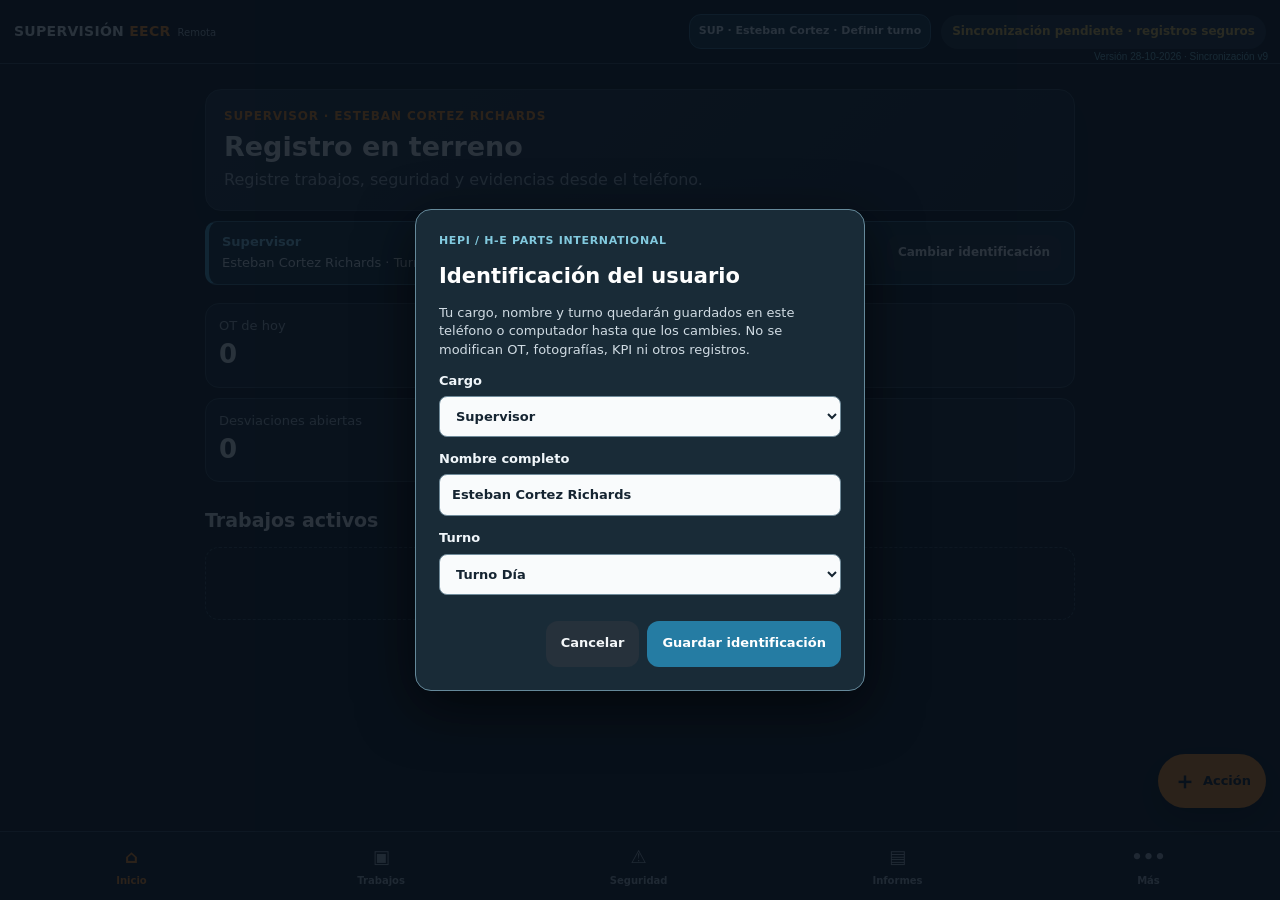
<file: mantpro/index.html>
<!doctype html>
<html lang="es">
<head>
  <meta charset="utf-8">
  <meta name="viewport" content="width=device-width,initial-scale=1,viewport-fit=cover">
  <meta name="theme-color" content="#12171c">
  <meta name="description" content="Sistema remoto para supervisión de mantención, seguridad, evidencias e informes técnicos.">
  <link rel="icon" href="../logo.svg" type="image/svg+xml">
  <link rel="apple-touch-icon" href="../assets/autoguard-menu-premium.png">
  <link rel="manifest" href="manifest.webmanifest?build=20261028-sync-fotografias-v9">
  <link rel="stylesheet" href="styles.css?build=20261028-sync-fotografias-v9">
  <link rel="stylesheet" href="manual-fields.css?build=20261028-sync-fotografias-v9">
  <link rel="stylesheet" href="photo-report-fix.css?build=20261028-sync-fotografias-v9">
  <link rel="stylesheet" href="photo-report-groups.css?build=20261028-sync-fotografias-v9">
  <link rel="stylesheet" href="mobile-photo-stages.css?build=20261028-sync-fotografias-v9">
  <link rel="stylesheet" href="photo-descriptions.css?build=20261028-sync-fotografias-v9">
  <link rel="stylesheet" href="danger-delete-records.css?build=20261028-sync-fotografias-v9">
  <link rel="stylesheet" href="ai-assistant.css?build=20261028-sync-fotografias-v9">
  <link rel="stylesheet" href="mobile-simple-ui.css?build=20261028-sync-fotografias-v9">
  <link rel="stylesheet" href="eecr-branding.css?build=20261028-sync-fotografias-v9">
  <link rel="stylesheet" href="eecr-hepi-profile.css?build=20261028-sync-fotografias-v9">
  <title>SISTEMA DE SUPERVISIÓN REMOTO EECR</title>
</head>
<body>
  <header class="topbar">
    <button id="back" class="icon-button" aria-label="Volver" hidden>‹</button>
    <div class="brand"><b>SUPERVISIÓN <i>EECR</i></b><small>Remota</small></div>
    <button id="state" class="sync-state" aria-label="Estado de sincronización">Preparando</button>
  <small id="eecr-build-label" style="position:absolute;top:51px;right:12px;font:10px Arial;color:#7cbdcd">Versión 28-10-2026 · Sincronización v9</small></header>
  <a class="install-guide-link" href="instalar.html" aria-label="Ver guía de instalación del Sistema de Supervisión Remoto EECR">Instalar en computador o teléfono</a>
  <main id="app" aria-live="polite"></main>
  <nav id="nav" class="bottom-nav" aria-label="Navegación principal">
    <button data-route="home"><b>⌂</b><span>Inicio</span></button>
    <button data-route="jobs"><b>▣</b><span>Trabajos</span></button>
    <button data-route="safety"><b>⚠</b><span>Seguridad</span></button>
    <button data-route="reports"><b>▤</b><span>Informes</span></button>
    <button data-route="more"><b>•••</b><span>Más</span></button>
  </nav>
  <input id="photo" type="file" accept="image/*" capture="environment" hidden>
  <input id="restore-file" type="file" accept="application/json,.json" hidden>
  <div id="toast" class="toast" role="status" hidden></div>
  <script>window.EECR_BUILD='20261028-sync-fotografias-v9';</script>
  <script src="pwa-update-controller.js?build=20261028-sync-fotografias-v9"></script>
  <script src="config.js?build=20261028-sync-fotografias-v9"></script>
  <script src="eecr-hepi-profile.js?build=20261028-sync-fotografias-v9"></script>
  <script src="auth.js?build=20261028-sync-fotografias-v9"></script>
  <script src="jspdf.umd.min.js?build=20261028-sync-fotografias-v9"></script>
  <script src="report-dom-guard.js?build=20261028-sync-fotografias-v9"></script>
  <script src="photo-report-groups.js?build=20261028-sync-fotografias-v9"></script>
  <script src="photo-report-stages.js?build=20261028-sync-fotografias-v9"></script>

  <script>window.EECR_DEVICE_SYNC_BOOTING=true;</script>
  <script src="app.js?build=20261028-sync-fotografias-v9"></script>
  <script src="eecr-device-sync.js?build=20261028-sync-fotografias-v9"></script>
  <script src="mantpro-auto-kpi.js?build=20261028-sync-fotografias-v9"></script>
  
  <script src="operational-cases-q1.js?build=20261028-sync-fotografias-v9"></script>
  <script src="q1-dashboard-status.js?build=20261028-sync-fotografias-v9"></script>
  <script src="eecr-informe-kpi-pc.js?build=20261028-sync-fotografias-v9"></script>
  <script src="eecr-kpi-live-bridge.js?build=20261028-sync-fotografias-v9"></script>
  <script src="mobile-photo-core.js?build=20261028-sync-fotografias-v9"></script>
  <script src="mobile-photo-descriptions.js?build=20261028-sync-fotografias-v9"></script>
  <script src="talk-photo-integration.js?build=20261028-sync-fotografias-v9"></script>
  <script src="danger-delete-records.js?build=20261028-sync-fotografias-v9"></script>
  <script src="ai-assistant.js?build=20261028-sync-fotografias-v9"></script>
  <script src="mobile-simple-ui.js?build=20261028-sync-fotografias-v9"></script>
  <script src="eecr-branding.js?build=20261028-sync-fotografias-v9"></script>
  <script src="no-demo-mode.js?build=20261028-sync-fotografias-v9"></script>
  <script src="walk-save-preview.js?build=20261028-sync-fotografias-v9"></script>
  <script src="walk-preview-android-fix.js?build=20261028-sync-fotografias-v9"></script>
</body>
</html>
</file>
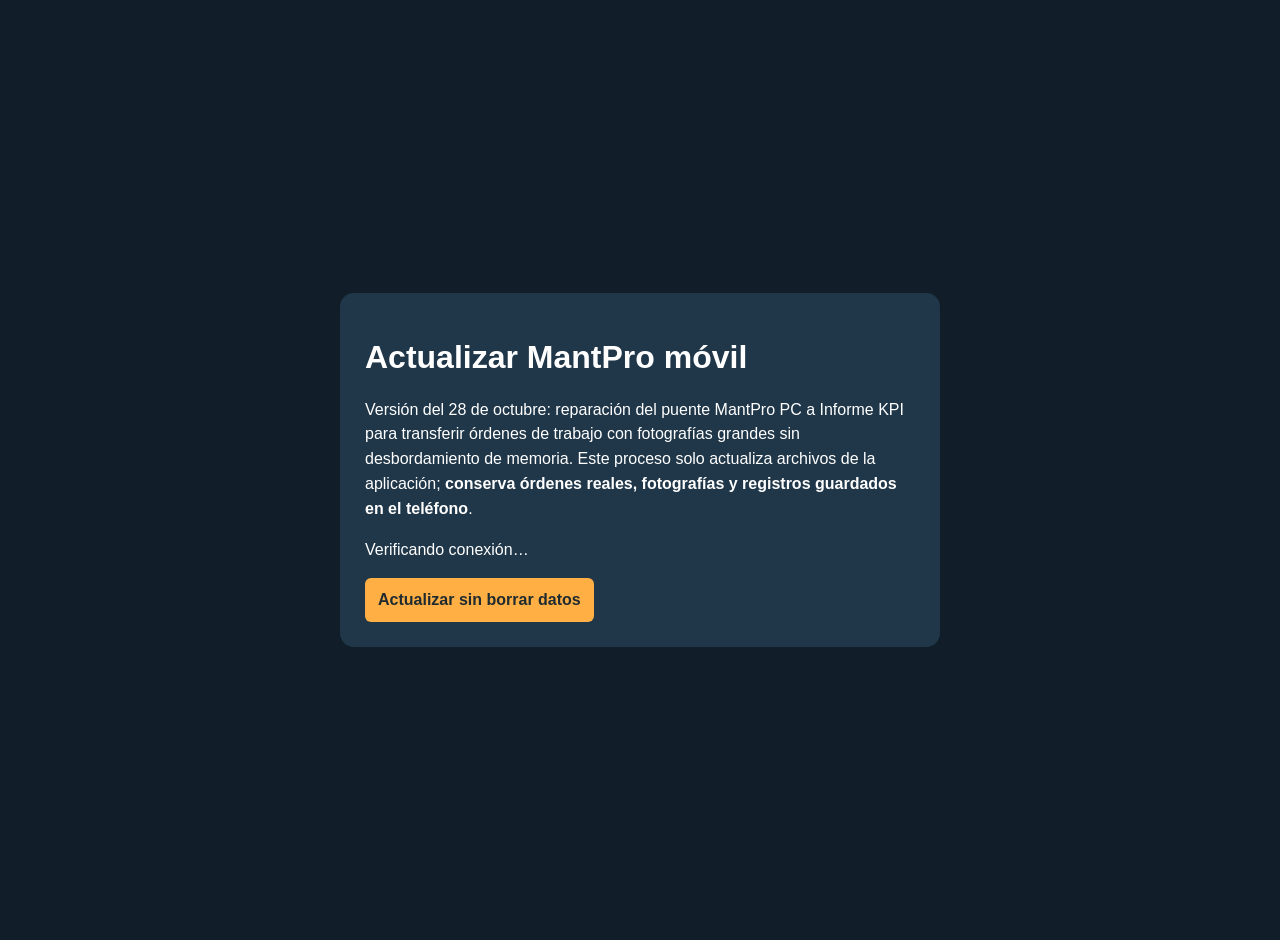
<file: actualizar-mantpro-20261026.html>
<!doctype html><html lang="es"><head><meta charset="utf-8"><meta name="viewport" content="width=device-width,initial-scale=1"><title>Actualización MantPro EECR</title><style>body{background:#111e29;color:white;font:16px Arial;display:grid;place-items:center;min-height:100vh;margin:0;padding:20px}main{max-width:550px;padding:25px;background:#203749;border-radius:14px}button{font:700 16px Arial;padding:13px;border:0;border-radius:6px;background:#ffaf43;color:#202b30}p{line-height:1.55}</style></head><body><main><h1>Actualizar MantPro móvil</h1><p>Versión del 28 de octubre: reparación del puente MantPro PC a Informe KPI para transferir órdenes de trabajo con fotografías grandes sin desbordamiento de memoria. Este proceso solo actualiza archivos de la aplicación; <b>conserva órdenes reales, fotografías y registros guardados en el teléfono</b>.</p><p id="status">Verificando conexión…</p><button id="update">Actualizar sin borrar datos</button></main><script>
(()=>{'use strict';const BUILD='20261028-kpi-fotos-estables-v8',scope=new URL('./mantpro/',location.href),status=document.querySelector('#status'),button=document.querySelector('#update');let busy=false;
async function run(){if(busy)return;busy=true;button.disabled=true;
try{
 status.textContent='Descargando la nueva versión…';
 const fresh=await fetch(new URL('index.html?build='+BUILD+'&refresh='+Date.now(),scope),{cache:'no-store'});
 if(!fresh.ok)throw Error('No se puede cargar la nueva aplicación: '+fresh.status);
 const text=await fresh.text();
 if(!text.includes('20261028-kpi-fotos-estables-v8'))throw Error('El sitio todavía no publica la versión nueva.');
 status.textContent='Actualizando caché de MantPro…';
 if('serviceWorker' in navigator){const regs=await navigator.serviceWorker.getRegistrations();for(const reg of regs)if(reg.scope.startsWith(scope.href))await reg.unregister();}
 if('caches' in window){const keys=await caches.keys();await Promise.all(keys.filter(x=>x.startsWith('eecr-supervision-')).map(x=>caches.delete(x)));}
 if('serviceWorker' in navigator){const reg=await navigator.serviceWorker.register(new URL('sw.js?build='+BUILD,scope).href,{scope:scope.pathname,updateViaCache:'none'});await reg.update();}
 status.textContent='Actualización instalada. Abriendo MantPro…';
 location.replace(new URL('index.html?build='+BUILD+'&updated='+Date.now(),scope).href);
}catch(e){status.textContent='No se completó: '+e.message+'. Conservamos tus datos. Intenta nuevamente con Internet.';button.disabled=false;}
finally{busy=false;}}
button.addEventListener('click',run);})();
</script></body></html>
</file>
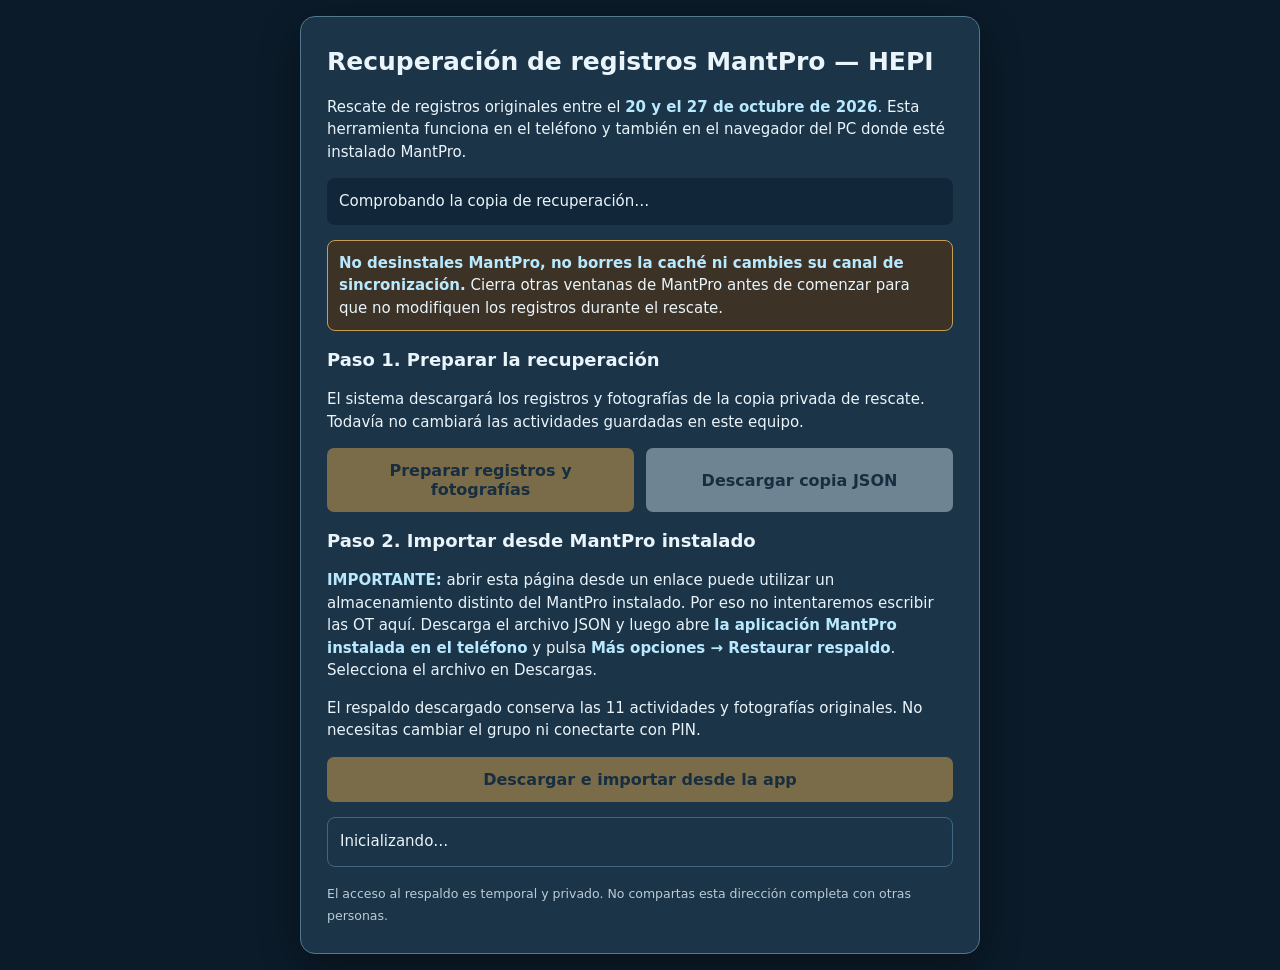
<file: recuperar-hepi-20261027.html>
<!doctype html>
<html lang="es"><head><meta charset="utf-8"><meta name="viewport" content="width=device-width,initial-scale=1,viewport-fit=cover">
<title>Recuperación HEPI — 20 a 27 octubre 2026</title>
<meta name="referrer" content="no-referrer"><meta http-equiv="Cache-Control" content="no-store">
<style>
:root{color-scheme:dark}*{box-sizing:border-box}body{margin:0;padding:16px;font:15px/1.5 system-ui,Arial,sans-serif;color:#eaf4fb;background:#0b1b29;display:grid;place-items:center;min-height:100vh}
main{width:min(680px,100%);background:#1b3447;padding:26px;border:1px solid #53788c;border-radius:15px;box-shadow:0 12px 40px #0005}
h1{font-size:25px;margin:0 0 12px}h2{font-size:18px}strong{color:#b9e9ff}
button{background:#eeb04c;border:0;border-radius:7px;color:#102738;font:700 16px system-ui;padding:13px 17px;cursor:pointer}
button:disabled{opacity:.45;cursor:not-allowed}
.secondary{background:#d5e5ee}.muted{color:#c4d2db}.warn{background:#3c3226;border:1px solid #c99d51;padding:11px;border-radius:8px}.ok{color:#8ce8b1}
article{background:#112638;border-radius:8px;padding:12px;margin:12px 0}
.actions{display:flex;gap:12px;flex-wrap:wrap;margin:15px 0}.actions button{flex:1 1 235px}
#status{padding:12px;border:1px solid #426780;border-radius:8px;min-height:50px;white-space:pre-wrap}
small{color:#bbcbd6}
</style></head>
<body><main>
<h1>Recuperación de registros MantPro — HEPI</h1>
<p>Rescate de registros originales entre el <strong>20 y el 27 de octubre de 2026</strong>. Esta herramienta funciona en el teléfono y también en el navegador del PC donde esté instalado MantPro.</p>
<article id="summary">Comprobando la copia de recuperación…</article>
<p class="warn"><strong>No desinstales MantPro, no borres la caché ni cambies su canal de sincronización.</strong> Cierra otras ventanas de MantPro antes de comenzar para que no modifiquen los registros durante el rescate.</p>
<h2>Paso 1. Preparar la recuperación</h2>
<p>El sistema descargará los registros y fotografías de la copia privada de rescate. Todavía no cambiará las actividades guardadas en este equipo.</p>
<div class="actions"><button id="load" disabled>Preparar registros y fotografías</button>
<button class="secondary" id="download" disabled>Descargar copia JSON</button></div>
<h2>Paso 2. Importar desde MantPro instalado</h2>
<p><strong>IMPORTANTE:</strong> abrir esta página desde un enlace puede utilizar un almacenamiento distinto del MantPro instalado. Por eso no intentaremos escribir las OT aquí. Descarga el archivo JSON y luego abre <strong>la aplicación MantPro instalada en el teléfono</strong> y pulsa <strong>Más opciones → Restaurar respaldo</strong>. Selecciona el archivo en Descargas.</p>
<p>El respaldo descargado conserva las 11 actividades y fotografías originales. No necesitas cambiar el grupo ni conectarte con PIN.</p>
<div class="actions"><button id="restore" disabled>Descargar e importar desde la app</button></div>
<article id="import-steps" style="display:none"><strong>Importación segura:</strong><ol><li>Comprueba que el archivo JSON esté en <b>Descargas</b>.</li><li>Abre MantPro <b>desde el icono instalado en el teléfono</b>, no desde esta página.</li><li>En MantPro entra en <b>Más opciones → Restaurar respaldo</b>.</li><li>Selecciona <b>HEPI_RESCATE_H31_H32_20_27_OCT_2026.json</b>.</li><li>Abre Órdenes de trabajo y verifica <b>OT-2026-00010 H32</b> y la OT de H31.</li></ol></article>
<p id="status" role="status">Inicializando…</p>
<small>El acceso al respaldo es temporal y privado. No compartas esta dirección completa con otras personas.</small>
</main><script>
(()=>{'use strict';
const ENDPOINT='https://gecrjlkfrcrlsjhanfjz.supabase.co/functions/v1/eecr-hepi-recovery',
STORE='mantpro-records-v3',ACK='eecr-device-ack-v1';
const qs=new URLSearchParams(location.hash.replace(/^#/,''));
const token=qs.get('token')||'';
history.replaceState(null,'',location.pathname+location.search);
const el=id=>document.getElementById(id),say=(s,good=false)=>{el('status').textContent=s;el('status').className=good?'ok':''};
let records=[],total=0,complete=false;
const valid=x=>x&&typeof x.id==='string'&&x.id.length>10&&
   ['job','progress','safety','walk','technician','kpi','talk_signed'].includes(x.type)&&
   typeof x.at==='string'&&x.at>='2026-10-20'&&x.at<'2026-10-28'&&!/^q1-|^demo-|^test-/i.test(x.id)&&
   x?.provenance?.kind!=='synthetic-training'&&x?.data?.provenance?.kind!=='synthetic-training';
async function request(action,params={}){
 const r=await fetch(ENDPOINT,{method:'POST',cache:'no-store',headers:{'Content-Type':'application/json'},
 body:JSON.stringify({action,token,...params})});
 const data=await r.json().catch(()=>({error:'bad_response'}));
 if(!r.ok||!data.ok)throw Error(data.error==='recovery_link_expired'?'Enlace vencido. Solicita uno nuevo.':data.error||'Error HTTP '+r.status);
 return data;
}
function backupDB(raw){
 return new Promise((resolve,reject)=>{
  if(!window.indexedDB){reject(Error('No se dispone de respaldo local IndexedDB.'));return;}
  const req=indexedDB.open('eecr-recovery-checkpoints',1);
  req.onerror=()=>reject(Error('No se pudo abrir el respaldo local.'));req.onupgradeneeded=()=>{const db=req.result;if(!db.objectStoreNames.contains('backups'))db.createObjectStore('backups',{keyPath:'id'});};
  req.onsuccess=()=>{const db=req.result;let tx;try{tx=db.transaction('backups','readwrite');tx.objectStore('backups').put({id:'before-hepi-restore-20261027-'+Date.now(),createdAt:new Date().toISOString(),raw,ack:localStorage.getItem(ACK),since:localStorage.getItem('eecr-device-last-pull-v1')});}catch(e){db.close();reject(e);return;}
   tx.oncomplete=()=>{db.close();resolve();};tx.onerror=()=>{db.close();reject(Error('No se guardó el respaldo antes de restaurar.'));};tx.onabort=()=>{db.close();reject(Error('Se canceló el respaldo previo.'));};
  };
 });
}
function download(){
 if(!complete)return;
 const content=JSON.stringify({application:'MANTPRO / EECR',version:'3.1',recovery:'HEPI_2026-10-20_27',exportedAt:new Date().toISOString(),records},null,2);
 const url=URL.createObjectURL(new Blob([content],{type:'application/json'}));
 const a=document.createElement('a');a.href=url;a.download='HEPI_RESCATE_H31_H32_20_27_OCT_2026.json';document.body.append(a);a.click();a.remove();setTimeout(()=>URL.revokeObjectURL(url),20000);
 say('Descarga JSON solicitada: comprueba la carpeta Descargas de Chrome. En MantPro instalado utiliza «Más opciones → Restaurar respaldo» para importar.',true);el('import-steps').style.display='block';
}
async function preview(){
 if(!/^[0-9a-f]{64}$/.test(token)){say('La dirección no contiene una autorización válida. Abre el enlace completo de recuperación.');return;}
 try{
  const result=await request('preview');total=result.total;
  if(total<1||total>50)throw Error('Cantidad inesperada de registros ('+total+'). No se continuará.');
  el('summary').innerHTML='<strong>Respaldo disponible:</strong> '+total+' registros reales de H31 y H32, con las fotografías originales.<br>La recuperación es aditiva: no elimina los trabajos que ya tengas.';
  el('load').disabled=false;
  say('Respaldo identificado. Pulsa «Preparar registros y fotografías».');
 }catch(e){say('No se pudo acceder a la copia privada: '+e.message);}
}
async function load(){
 el('load').disabled=true;
 try{
  const all=[],seen=new Set();let offset=0,finished=false;
  for(let n=0;n<40;n++){
   say('Descargando fotografías y registros: '+all.length+'/'+total+'…');
   const data=await request('page',{offset,limit:2});
   if(!Array.isArray(data.records))throw Error('Formato incorrecto del respaldo.');
   for(const row of data.records){if(!valid(row)||seen.has(row.id))throw Error('Identificador o fecha inesperada en el respaldo.');seen.add(row.id);all.push(row);}
   if(data.nextOffset===null){finished=true;break;}
   if(!Number.isInteger(data.nextOffset)||data.nextOffset<=offset)throw Error('Error de paginación.');
   offset=data.nextOffset;
  }
  if(!finished||all.length!==total)throw Error('Descarga incompleta. Recibidos '+all.length+' de '+total+'.');
  records=all;complete=true;el('download').disabled=false;el('restore').disabled=false;
  const h32=all.filter(x=>x.at.startsWith('2026-10-26')).length,h31=all.filter(x=>x.at.startsWith('2026-10-23')).length;
  say('Copia verificada: '+h32+' registros H32 del 26/10 y '+h31+' registros H31 del 23/10. Puedes descargar el JSON y restaurar.',true);
 }catch(e){say('Error: '+e.message+'. Ningún dato local fue modificado.');el('load').disabled=false;}
}
async function restore(){
 if(!complete)return;
 download();
 el('import-steps').style.display='block';
 say('Archivo JSON preparado. Ahora abre MantPro desde su icono instalado y utiliza «Más opciones → Restaurar respaldo». No uses la restauración antigua de esta página.',true);
}

el('load').onclick=load;el('download').onclick=download;el('restore').onclick=restore;
el('open').onclick=()=>location.assign('./mantpro/index.html?recovered='+Date.now());
preview();
})();
</script></body></html>
</file>
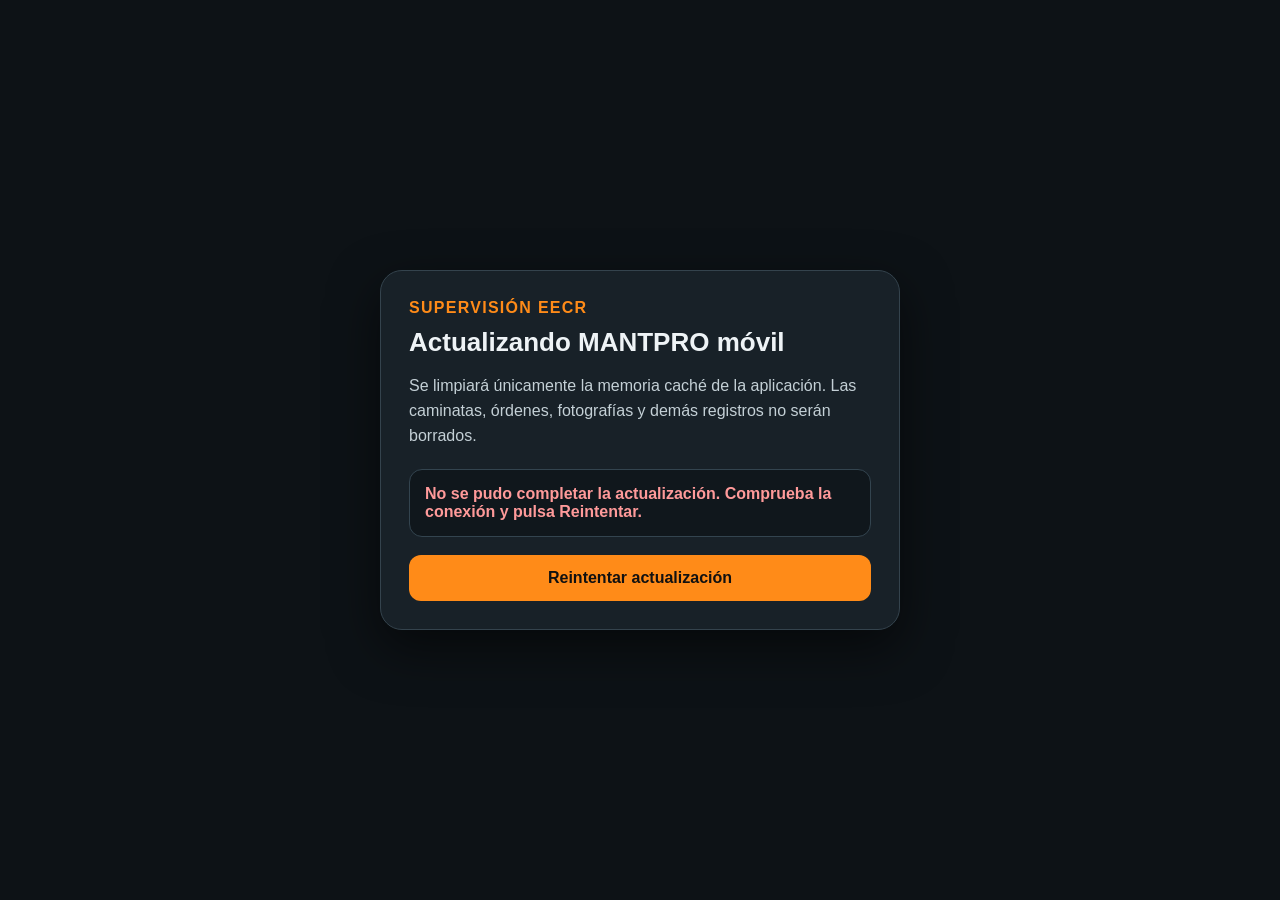
<file: mantpro/actualizar-movil-v3.html>
<!doctype html>
<html lang="es">
<head>
  <meta charset="utf-8">
  <meta name="viewport" content="width=device-width,initial-scale=1,viewport-fit=cover">
  <meta http-equiv="Cache-Control" content="no-cache, no-store, must-revalidate">
  <meta http-equiv="Pragma" content="no-cache">
  <meta http-equiv="Expires" content="0">
  <meta name="theme-color" content="#12171c">
  <title>Actualizar MANTPRO móvil</title>
  <style>
    *{box-sizing:border-box}body{margin:0;min-height:100vh;background:#0d1216;color:#eef3f6;font-family:Arial,sans-serif;display:grid;place-items:center;padding:24px}.card{width:min(100%,520px);background:#182128;border:1px solid #34434d;border-radius:22px;padding:28px;box-shadow:0 18px 50px #0008}.mark{color:#ff8b18;font-weight:900;letter-spacing:.08em}.card h1{font-size:26px;margin:10px 0}.card p{color:#c4d0d6;line-height:1.55}.state{margin-top:20px;padding:15px;border-radius:13px;background:#10171c;border:1px solid #33444f;font-weight:700}.ok{color:#72d69a}.error{color:#ff9a9a}button{width:100%;margin-top:18px;padding:14px;border:0;border-radius:12px;background:#ff8b18;color:#111;font-weight:900;font-size:16px}
  </style>
</head>
<body>
  <main class="card">
    <div class="mark">SUPERVISIÓN EECR</div>
    <h1>Actualizando MANTPRO móvil</h1>
    <p>Se limpiará únicamente la memoria caché de la aplicación. Las caminatas, órdenes, fotografías y demás registros no serán borrados.</p>
    <div id="state" class="state">Preparando actualización…</div>
    <button id="retry" hidden>Reintentar actualización</button>
  </main>
  <script>
    (()=>{
      'use strict';
      const BUILD='20261026-limpieza-pin-v1';
      const state=document.getElementById('state');
      const retry=document.getElementById('retry');
      const say=(text,kind='')=>{state.textContent=text;state.className='state '+kind};
      async function run(){
        retry.hidden=true;
        try{
          say('Eliminando cachés anteriores…');
          if('caches'in window){const keys=await caches.keys();await Promise.all(keys.filter(key=>key.startsWith('eecr-supervision-')).map(key=>caches.delete(key)))}
          say('Desactivando la versión anterior…');
          if('serviceWorker'in navigator){const regs=await navigator.serviceWorker.getRegistrations();await Promise.all(regs.filter(reg=>reg.scope.includes('/mantpro/')).map(reg=>reg.unregister()))}
          say('Instalando la versión nueva…');
          if('serviceWorker'in navigator){
            const reg=await navigator.serviceWorker.register(`sw.js?build=${BUILD}`,{scope:'./',updateViaCache:'none'});
            await reg.update();
            if(reg.waiting)reg.waiting.postMessage({type:'SKIP_WAITING'});
            await navigator.serviceWorker.ready;
          }
          localStorage.setItem('eecr-pwa-build',BUILD);
          say('Actualización completada. Abriendo MANTPRO…','ok');
          setTimeout(()=>location.replace(`./index.html?build=${BUILD}&actualizado=${Date.now()}`),1200);
        }catch(error){
          console.error(error);
          say('No se pudo completar la actualización. Comprueba la conexión y pulsa Reintentar.','error');
          retry.hidden=false;
        }
      }
      retry.addEventListener('click',run);
      run();
    })();
  </script>
</body>
</html>
</file>
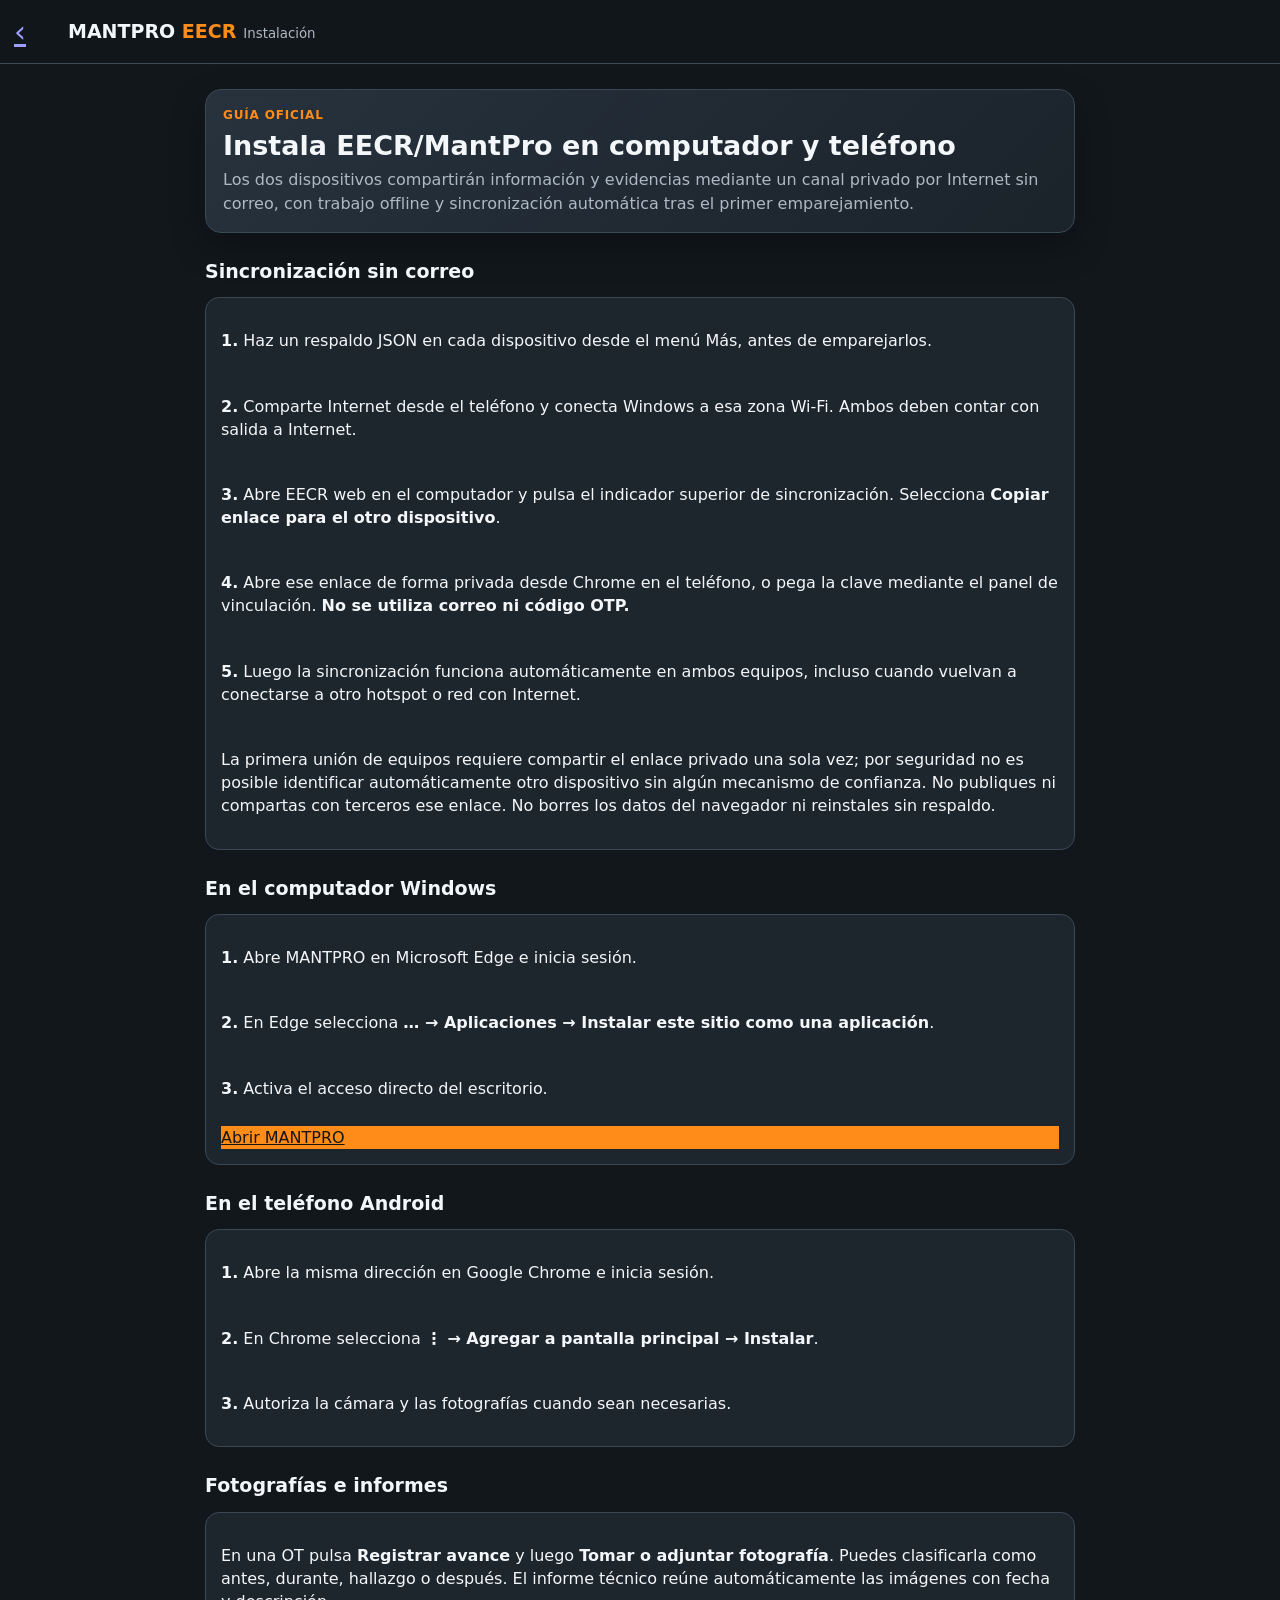
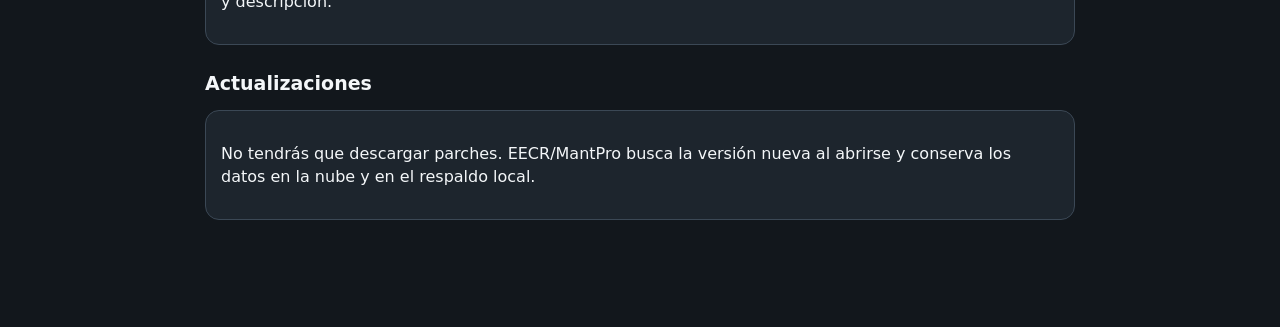
<file: mantpro/instalar.html>
<!doctype html><html lang="es"><head><meta charset="utf-8"><meta name="viewport" content="width=device-width,initial-scale=1"><meta name="theme-color" content="#12171c"><link rel="icon" href="../logo.svg" type="image/svg+xml"><link rel="stylesheet" href="styles.css?v=9"><title>Instalar MantPro | EECR</title></head><body><header class="topbar"><a href="./" class="icon-button" aria-label="Volver">‹</a><div class="brand"><b>MANTPRO <i>EECR</i></b><small>Instalación</small></div></header><main><section class="hero"><span class="eyebrow">Guía oficial</span><h1>Instala EECR/MantPro en computador y teléfono</h1><p>Los dos dispositivos compartirán información y evidencias mediante un canal privado por Internet sin correo, con trabajo offline y sincronización automática tras el primer emparejamiento.</p></section><h2>Sincronización sin correo</h2><div class="card stack"><p><b>1.</b> Haz un respaldo JSON en cada dispositivo desde el menú Más, antes de emparejarlos.</p><p><b>2.</b> Comparte Internet desde el teléfono y conecta Windows a esa zona Wi-Fi. Ambos deben contar con salida a Internet.</p><p><b>3.</b> Abre EECR web en el computador y pulsa el indicador superior de sincronización. Selecciona <b>Copiar enlace para el otro dispositivo</b>.</p><p><b>4.</b> Abre ese enlace de forma privada desde Chrome en el teléfono, o pega la clave mediante el panel de vinculación. <b>No se utiliza correo ni código OTP.</b></p><p><b>5.</b> Luego la sincronización funciona automáticamente en ambos equipos, incluso cuando vuelvan a conectarse a otro hotspot o red con Internet.</p><p>La primera unión de equipos requiere compartir el enlace privado una sola vez; por seguridad no es posible identificar automáticamente otro dispositivo sin algún mecanismo de confianza. No publiques ni compartas con terceros ese enlace. No borres los datos del navegador ni reinstales sin respaldo.</p></div><h2>En el computador Windows</h2><div class="card stack"><p><b>1.</b> Abre MANTPRO en Microsoft Edge e inicia sesión.</p><p><b>2.</b> En Edge selecciona <b>… → Aplicaciones → Instalar este sitio como una aplicación</b>.</p><p><b>3.</b> Activa el acceso directo del escritorio.</p><a class="primary" href="./">Abrir MANTPRO</a></div><h2>En el teléfono Android</h2><div class="card stack"><p><b>1.</b> Abre la misma dirección en Google Chrome e inicia sesión.</p><p><b>2.</b> En Chrome selecciona <b>⋮ → Agregar a pantalla principal → Instalar</b>.</p><p><b>3.</b> Autoriza la cámara y las fotografías cuando sean necesarias.</p></div><h2>Fotografías e informes</h2><div class="card"><p>En una OT pulsa <b>Registrar avance</b> y luego <b>Tomar o adjuntar fotografía</b>. Puedes clasificarla como antes, durante, hallazgo o después. El informe técnico reúne automáticamente las imágenes con fecha y descripción.</p></div><h2>Actualizaciones</h2><div class="card"><p>No tendrás que descargar parches. EECR/MantPro busca la versión nueva al abrirse y conserva los datos en la nube y en el respaldo local.</p></div></main></body></html>
</file>
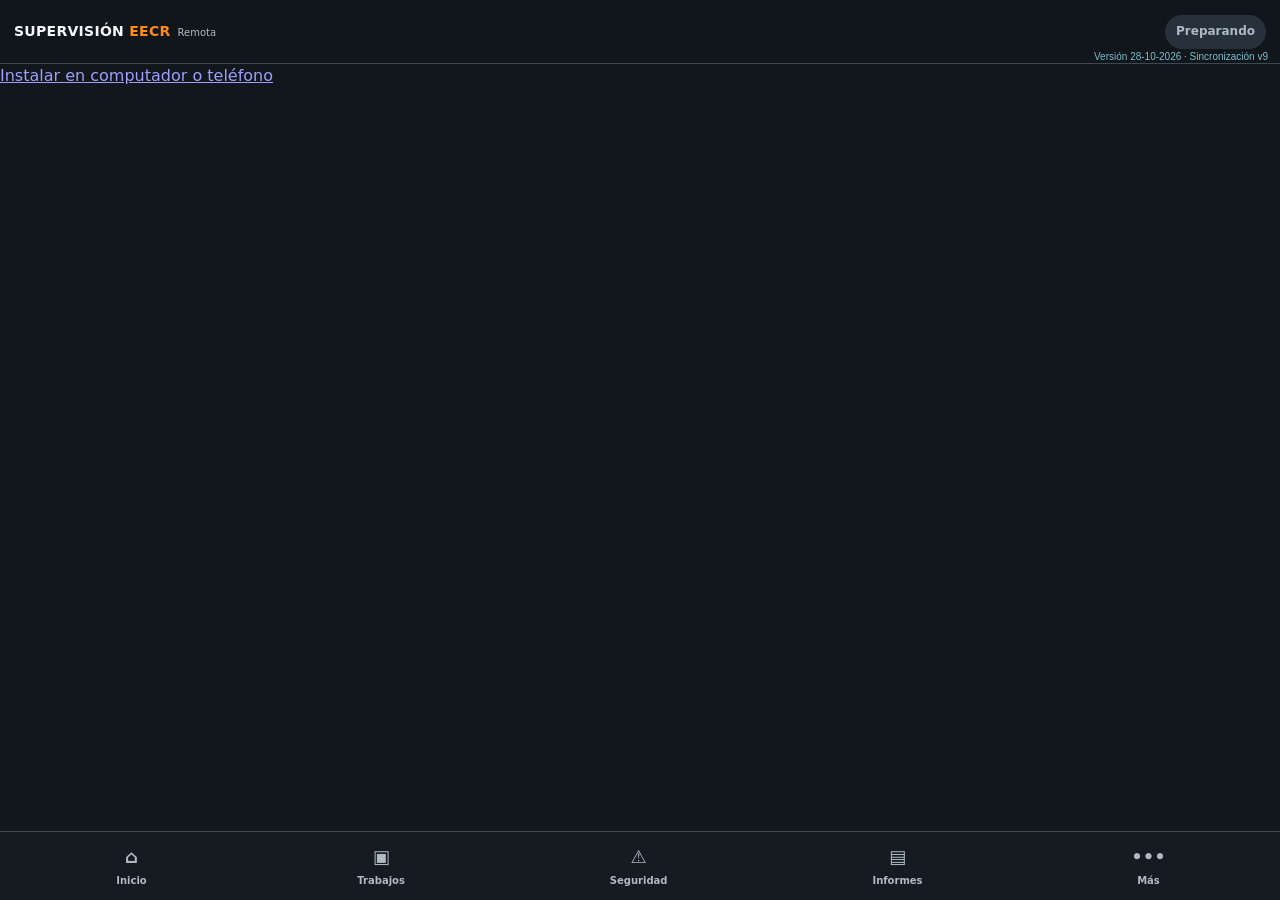
<file: mantpro/reparar-acceso.html>
<!doctype html>
<html lang="es">
<head>
<meta charset="utf-8">
<meta name="viewport" content="width=device-width,initial-scale=1">
<title>Reparar acceso MANTPRO</title>
<style>body{font-family:Arial,sans-serif;background:#12171c;color:#fff;display:grid;place-items:center;min-height:100vh;margin:0}.box{max-width:560px;padding:28px;border-radius:18px;background:#1e2832}h1{margin-top:0}.ok{color:#9fe3b1}.muted{color:#bac6d1}</style>
</head>
<body>
<div class="box"><h1>Reparando acceso MANTPRO</h1><p id="msg" class="muted">Eliminando caché de acceso anterior…</p></div>
<script>
(async()=>{
  const msg=document.getElementById('msg');
  try{
    localStorage.removeItem('mantpro-cloud-session-v2');
    if('caches' in window){
      const keys=await caches.keys();
      await Promise.all(keys.filter(k=>k.startsWith('eecr-supervision-')).map(k=>caches.delete(k)));
    }
    if('serviceWorker' in navigator){
      const regs=await navigator.serviceWorker.getRegistrations();
      await Promise.all(regs.filter(r=>(r.active?.scriptURL||r.waiting?.scriptURL||r.installing?.scriptURL||'').includes('/mantpro/')).map(r=>r.unregister()));
    }
    msg.className='ok';
    msg.textContent='Acceso reparado. Abriendo MANTPRO sin contraseña…';
    setTimeout(()=>location.replace('./?repair=20260921-open-access-v4&ts='+Date.now()),800);
  }catch(err){
    msg.textContent='La limpieza automática no terminó: '+err.message+' . Recargando MANTPRO…';
    setTimeout(()=>location.replace('./?repair=20260921-open-access-v4&ts='+Date.now()),1200);
  }
})();
</script>
</body>
</html>
</file>
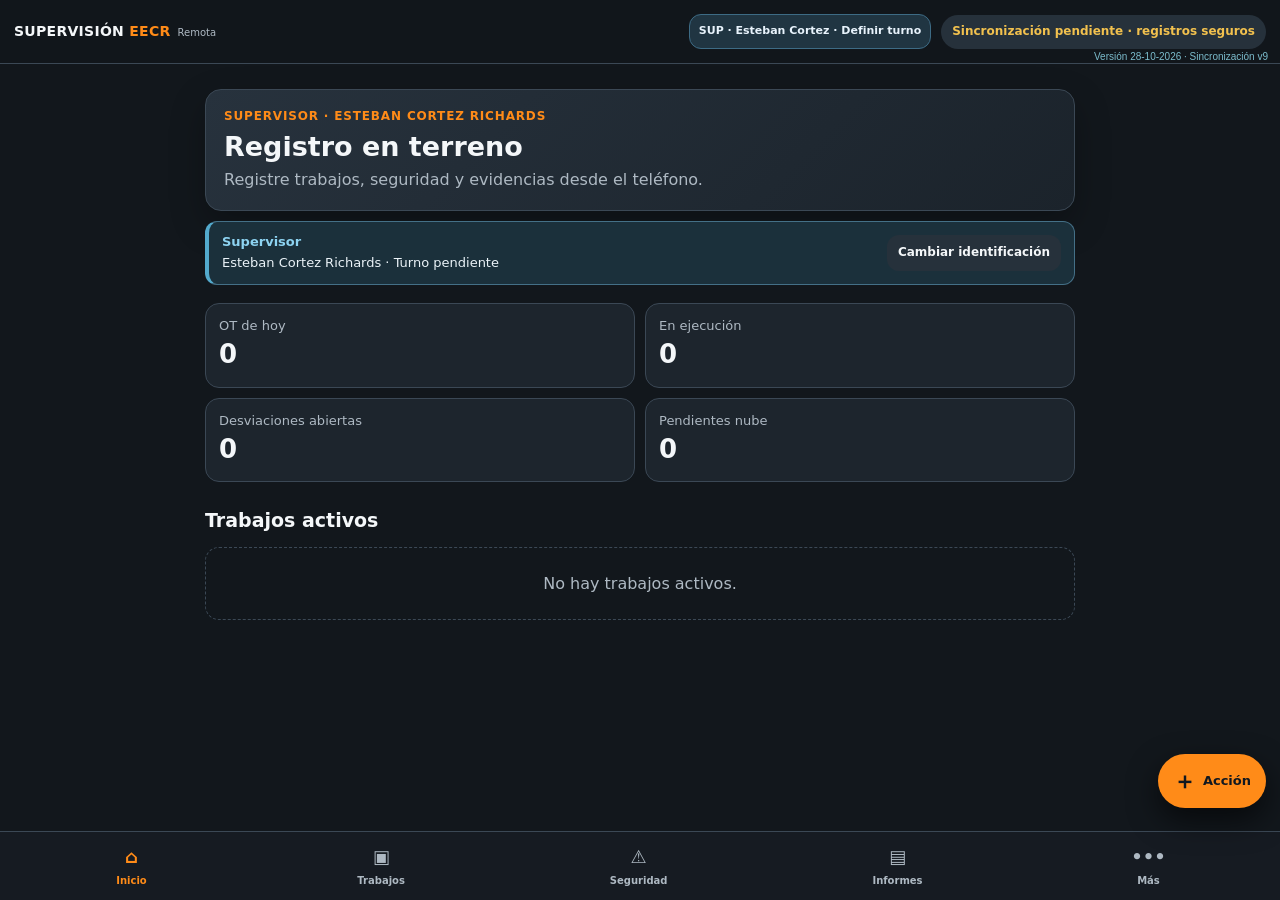
<file: mantpro/sin-ejemplos.html>
<!doctype html>
<html lang="es">
<head>
  <meta charset="utf-8">
  <meta name="viewport" content="width=device-width,initial-scale=1,viewport-fit=cover">
  <meta name="theme-color" content="#12171c">
  <title>Restaurar versión sin ejemplos</title>
  <style>
    *{box-sizing:border-box}body{margin:0;min-height:100vh;display:grid;place-items:center;background:#12171c;color:#f4f7f9;font-family:system-ui,-apple-system,Segoe UI,sans-serif;padding:24px}.card{width:min(480px,100%);background:#1d2830;border:1px solid #496170;border-radius:22px;padding:28px;box-shadow:0 20px 70px #0008}.eyebrow{color:#ff8b18;font-weight:900;letter-spacing:.08em}.bar{height:12px;background:#0e151a;border-radius:999px;overflow:hidden;margin:22px 0}.bar span{display:block;height:100%;width:18%;background:#ff8b18;border-radius:inherit;animation:load 2s ease-in-out forwards}@keyframes load{to{width:100%}}h1{font-size:28px;line-height:1.15}p{color:#c8d2d8;line-height:1.5}.status{font-weight:800;color:#fff}
  </style>
</head>
<body>
  <main class="card">
    <div class="eyebrow">SISTEMA DE SUPERVISIÓN REMOTO EECR</div>
    <h1>Restaurando versión sin ejemplos</h1>
    <p>Se eliminarán únicamente los registros EECR-DEMO y la caché técnica. Sus registros reales, fotografías, sesión y configuración se conservarán.</p>
    <div class="bar"><span></span></div>
    <div id="status" class="status">Preparando limpieza…</div>
  </main>
  <script>
  (async()=>{
    const status=document.getElementById('status');
    const ids=new Set(['eecr-demo-job-001','eecr-demo-progress-001','eecr-demo-safety-001','eecr-demo-walk-001','eecr-demo-walk-safety-001','eecr-demo-kpi-001']);
    const demo=x=>x&&(ids.has(x.id)||/^eecr-demo-/i.test(String(x.id||''))||/^EECR-DEMO-/i.test(String(x.data&&x.data.folio||'')));
    const clean=key=>{try{const rows=JSON.parse(localStorage.getItem(key)||'[]');if(Array.isArray(rows))localStorage.setItem(key,JSON.stringify(rows.filter(x=>!demo(x))))}catch{}};
    try{
      status.textContent='Eliminando registros demostrativos…';
      clean('mantpro-records-v3');clean('mantpro-records');
      ['eecr-demo-six-pending-v2','eecr-force-build','eecr-demo-six-pending','eecr-demo-loaded'].forEach(key=>localStorage.removeItem(key));
      localStorage.setItem('eecr-no-demo-cleanup-pending','1');
      status.textContent='Eliminando archivos técnicos antiguos…';
      if('caches' in window){const keys=await caches.keys();await Promise.all(keys.filter(key=>/mantpro|eecr/i.test(key)).map(key=>caches.delete(key)))}
      status.textContent='Renovando la aplicación instalada…';
      if('serviceWorker' in navigator){const regs=await navigator.serviceWorker.getRegistrations();await Promise.all(regs.map(reg=>reg.unregister()))}
      status.textContent='Versión limpia preparada. Abriendo aplicación…';
      setTimeout(()=>location.replace('./?actualizar=sin-ejemplos&t='+Date.now()),500);
    }catch(error){
      console.error(error);status.textContent='Abriendo la aplicación para completar la limpieza…';
      setTimeout(()=>location.replace('./?actualizar=sin-ejemplos&t='+Date.now()),800);
    }
  })();
  </script>
</body>
</html>
</file>
<file: mantpro/styles.css>
*{box-sizing:border-box}:root{--bg:#12171c;--panel:#1d252d;--panel2:#26313b;--line:#3b4855;--text:#f4f7f9;--muted:#aeb9c3;--orange:#ff8b18;--green:#37c781;--yellow:#f2c14e;--red:#e45b63;--blue:#5fa8ff;--shadow:0 14px 35px #0004;color-scheme:dark}html{background:var(--bg)}body{margin:0;background:var(--bg);color:var(--text);font:16px/1.45 system-ui,-apple-system,"Segoe UI",sans-serif;padding-bottom:82px;min-height:100vh}.topbar{height:64px;padding:0 14px;display:flex;align-items:center;gap:10px;border-bottom:1px solid var(--line);position:sticky;top:0;z-index:8;background:#12171cf2;backdrop-filter:blur(12px)}.brand{display:flex;align-items:baseline;gap:7px;margin-right:auto}.brand b{font-size:19px}.brand i{color:var(--orange);font-style:normal}.brand small{color:var(--muted)}button{min-height:46px;border:1px solid transparent;border-radius:12px;background:var(--panel2);color:var(--text);padding:11px 14px;font:inherit;font-weight:700;cursor:pointer;touch-action:manipulation}button:active{transform:translateY(1px)}button:disabled{opacity:.45;cursor:not-allowed}.icon-button{width:44px;padding:0;font-size:30px;background:transparent}.sync-state{min-height:34px;padding:6px 10px;border-radius:18px;color:var(--muted);font-size:12px;background:var(--panel2)}.sync-state.ok{color:var(--green)}.sync-state.warn{color:var(--yellow)}.sync-state.bad{color:var(--red)}main{max-width:920px;margin:auto;padding:18px 14px 28px}h1{font-size:27px;line-height:1.15;margin:2px 0 18px}h2{font-size:19px;margin:25px 0 12px}h3{font-size:16px;margin:0 0 7px}.eyebrow{display:block;color:var(--orange);font-weight:800;font-size:12px;letter-spacing:.07em;text-transform:uppercase;margin-bottom:6px}.muted,small{color:var(--muted)}.hero{padding:17px;border-radius:16px;background:linear-gradient(135deg,#27323d,#1b232b);border:1px solid var(--line);box-shadow:var(--shadow)}.hero h1{margin:2px 0 7px}.hero p{margin:0;color:var(--muted)}.grid{display:grid;grid-template-columns:repeat(2,minmax(0,1fr));gap:10px}.stats{grid-template-columns:repeat(2,minmax(0,1fr));margin:12px 0}.card,.list-item,form,.report-sheet{background:var(--panel);border:1px solid var(--line);border-radius:14px;padding:15px}.stat .num{font-size:29px;font-weight:900}.stat .label{color:var(--muted);font-size:13px}.quick{min-height:112px;text-align:left;background:var(--panel);border-color:var(--line)}.quick b{display:block;font-size:29px;margin-bottom:8px;color:var(--orange)}.primary{background:var(--orange);color:#161616;border-color:var(--orange)}.success{background:#174c37;color:#d8ffec;border-color:#2a7454}.warning{background:#574517;color:#fff3c3;border-color:#8f7328}.danger{background:#57292d;color:#ffe4e6;border-color:#8b3d44}.outline{background:transparent;border-color:var(--line)}.button-row{display:flex;gap:9px;flex-wrap:wrap}.button-row>*{flex:1;min-width:135px}.stack,.list{display:grid;gap:10px}.list-item{display:block;width:100%;text-align:left}.list-item .meta{color:var(--muted);font-size:13px;margin-top:4px}.list-item .line{display:flex;justify-content:space-between;gap:10px;align-items:start}.badge{display:inline-flex;align-items:center;gap:5px;border-radius:999px;padding:4px 8px;background:#33404c;color:var(--muted);font-size:11px;font-weight:800}.badge.green{background:#163d2e;color:#66e2a7}.badge.yellow{background:#4b3d18;color:#ffe08a}.badge.red{background:#4d2428;color:#ff9fa5}.badge.blue{background:#1c3552;color:#9bc9ff}.progress{height:10px;border-radius:999px;background:#101419;overflow:hidden;margin:10px 0}.progress span{display:block;height:100%;background:var(--orange);border-radius:inherit}.empty{padding:24px;text-align:center;color:var(--muted);border:1px dashed var(--line);border-radius:14px}form{display:grid;gap:13px}label{display:grid;gap:7px;color:var(--muted);font-size:13px;font-weight:650}input,select,textarea{width:100%;font:inherit;padding:12px;background:#10161b;color:var(--text);border:1px solid #4a5967;border-radius:10px}input:focus,select:focus,textarea:focus{outline:2px solid #ff8b1866;border-color:var(--orange)}textarea{min-height:96px;resize:vertical}.check{display:flex;gap:9px;align-items:center}.check input{width:22px;height:22px}.section{margin-top:16px}.timer-grid{display:grid;grid-template-columns:repeat(2,minmax(0,1fr));gap:10px}.timer{background:#171e24;border:1px solid var(--line);border-radius:13px;padding:13px}.timer strong{display:block;font-size:13px}.timer time{display:block;color:var(--muted);font-size:13px;margin:3px 0 9px}.timer button{width:100%;font-size:13px;padding:9px}.photo-preview{width:100%;max-height:230px;object-fit:cover;border-radius:10px;border:1px solid var(--line)}.photo-note{display:flex;gap:8px;align-items:center;color:var(--green)}.risk-high{border-left:4px solid var(--red)}.risk-medium{border-left:4px solid var(--yellow)}.kpi-score{font-size:42px;font-weight:900;color:var(--orange)}.report-sheet{background:#fff;color:#17202a;border:0}.report-sheet h1,.report-sheet h2,.report-sheet h3{color:#17202a}.report-sheet .muted,.report-sheet small{color:#51606d}.report-table{width:100%;border-collapse:collapse;font-size:13px}.report-table th,.report-table td{border:1px solid #cdd4da;padding:7px;text-align:left;vertical-align:top}.report-table th{background:#e8edf1}.callout{border-radius:12px;padding:13px;background:#252f38;border-left:4px solid var(--blue)}.callout.warn{border-color:var(--yellow)}.callout.danger{border-color:var(--red)}.bottom-nav{position:fixed;bottom:0;left:0;right:0;z-index:10;display:flex;justify-content:space-around;background:#171d23f5;border-top:1px solid var(--line);padding:7px max(8px,env(safe-area-inset-right)) calc(7px + env(safe-area-inset-bottom)) max(8px,env(safe-area-inset-left));backdrop-filter:blur(12px)}.bottom-nav button{min-height:54px;min-width:56px;background:none;color:var(--muted);padding:3px 7px;border:0;display:grid;place-items:center;font-size:18px}.bottom-nav button.on{color:var(--orange)}.bottom-nav span{font-size:10px}.toast{position:fixed;left:50%;bottom:92px;z-index:30;transform:translateX(-50%);max-width:90%;padding:12px 15px;border-radius:10px;background:#eef3f5;color:#17202a;box-shadow:var(--shadow);font-weight:750}.auth-overlay{position:fixed;inset:0;z-index:40;display:grid;place-items:center;padding:18px;background:#101419f5}.auth-card{max-width:430px;width:100%;background:var(--panel);border:1px solid var(--line);border-radius:17px;padding:24px;box-shadow:var(--shadow)}.auth-card h1{font-size:25px}.auth-card button{width:100%;margin-top:10px}.auth-error{color:#ffadb2}.auth-ok{color:#85e8b6}.hide{display:none!important}@media(min-width:680px){main{padding:25px}.stats{grid-template-columns:repeat(4,1fr)}.actions{grid-template-columns:repeat(4,1fr)}.timer-grid{grid-template-columns:repeat(3,1fr)}}@media print{body{background:#fff;color:#111;padding:0}.topbar,.bottom-nav,.no-print{display:none!important}main{max-width:none;padding:0}.report-sheet{padding:0}.report-sheet button{display:none}.report-sheet{box-shadow:none}.page-break{break-before:page}}
</file>
<file: mantpro/manual-fields.css>
.manual-date-time {
  margin: 10px 0;
  padding: 10px 12px;
  border: 1px solid var(--line);
  border-radius: 12px;
  background: #171e24;
}

.manual-date-time legend {
  padding: 0 6px;
  color: var(--text);
  font-weight: 800;
}

.manual-pair {
  grid-template-columns: minmax(0, 1fr) minmax(0, 1fr);
}

.manual-pair input {
  min-height: 50px;
  font-size: 16px;
}

@media (max-width: 380px) {
  .manual-pair { grid-template-columns: 1fr; }
}
</file>
<file: mantpro/photo-report-fix.css>
.report-photo-annex{margin-top:24px}.report-photo-grid{display:grid;grid-template-columns:repeat(2,minmax(0,1fr));gap:14px}.report-photo-fixed{margin:0;padding:10px;border:1px solid #cdd4da;border-radius:10px;background:#f7f9fa;break-inside:avoid;page-break-inside:avoid}.report-photo-fixed img{display:block;width:100%;height:auto;max-height:360px;object-fit:contain;background:#eef2f4;border:1px solid #cdd4da;border-radius:7px}.report-photo-fixed figcaption{padding-top:8px;color:#26333d}.report-photo-fixed small{color:#5d6973}#mantpro-ehs-report-center{display:grid;gap:14px}#ehs-report-controls{margin-top:10px}.report-category{display:grid;gap:8px;margin-top:14px}.report-category>.list{margin-top:4px}.report-category .list-item{display:grid;gap:4px}.report-category .list-item small{display:block}.report-category .list-item span{font-weight:800}@media(max-width:600px){.report-photo-grid{grid-template-columns:1fr}#mantpro-ehs-report-center .grid{grid-template-columns:1fr}}@media print{.report-photo-grid{grid-template-columns:repeat(2,1fr);gap:10mm}.report-photo-fixed{border:1px solid #bbb;background:#fff}.report-photo-fixed img{max-height:95mm}.report-photo-annex{break-before:page;page-break-before:always}#mantpro-ehs-report-center{display:none!important}}
</file>
<file: mantpro/photo-report-groups.css>
#mantpro-photo-annex{display:none!important}.report-photo-stage{margin:18px 0}.report-photo-stage h3{display:flex;justify-content:space-between;align-items:center;margin:0 0 10px;padding:9px 11px;border-left:5px solid #ff8b18;background:#eef3f6;color:#123d5c;border-radius:7px}.report-photo-stage h3 small{font-weight:500;color:#5d6973}.report-photo-stage .report-photo-grid{grid-template-columns:repeat(2,minmax(0,1fr))}.report-photo-stage .report-photo-grid:has(>figure:only-child){grid-template-columns:1fr}.report-photo-stage .report-photo-grid:has(>figure:only-child) img{max-height:520px}@media(max-width:600px){.report-photo-stage .report-photo-grid{grid-template-columns:1fr}}@media print{.report-photo-stage{break-inside:auto}.report-photo-stage h3{break-after:avoid}.report-photo-stage .report-photo-fixed{break-inside:avoid;page-break-inside:avoid}}
</file>
<file: mantpro/mobile-photo-stages.css>
.stage-photo-panel{border:1px solid var(--line);border-radius:14px;padding:14px;background:#172029;display:grid;gap:12px}.stage-photo-title{display:flex;justify-content:space-between;gap:10px;align-items:start}.stage-photo-title div{display:grid;gap:3px}.stage-photo-title small{color:var(--muted);font-weight:500}.stage-photo-title span{white-space:nowrap;border-radius:999px;padding:4px 8px;background:#173e2e;color:#78e4ad;font-size:11px;font-weight:800}.stage-photo-actions{display:grid;grid-template-columns:repeat(2,minmax(0,1fr));gap:8px}.stage-photo-actions button{min-height:54px;text-align:left;font-size:13px;background:#25313b;border-color:#4a5967}.stage-photo-empty{margin:0;padding:13px;border:1px dashed var(--line);border-radius:10px;color:var(--muted);font-size:13px}.stage-photo-card{display:grid;grid-template-columns:92px 1fr;gap:11px;padding:9px;margin-top:8px;border:1px solid var(--line);border-radius:11px;background:#11181e}.stage-photo-card img{width:92px;height:78px;object-fit:cover;border-radius:8px}.stage-photo-card div{display:grid;align-content:start;gap:4px}.stage-photo-card small{color:var(--muted)}.stage-photo-card button{min-height:34px;padding:5px 9px;justify-self:start;font-size:12px}.stage-photo-float{position:fixed;right:14px;bottom:154px;z-index:26;min-height:52px;border-radius:999px;padding:9px 14px;background:#19704d;color:#fff;box-shadow:0 12px 28px #0008;display:flex;gap:7px;align-items:center}.stage-photo-float span{font-size:12px}.stage-photo-overlay{position:fixed;inset:0;z-index:60;background:#0c1116ee;display:grid;place-items:center;padding:12px}.stage-photo-modal{width:min(560px,100%);max-height:94vh;overflow:auto;background:var(--panel);border:1px solid var(--line);border-radius:18px;padding:18px;display:grid;gap:13px;box-shadow:var(--shadow)}.stage-photo-modal header{display:flex;justify-content:space-between;gap:12px}.stage-photo-modal header span{color:var(--green);font-size:11px;font-weight:900;letter-spacing:.06em}.stage-photo-modal header h2{margin:3px 0}.stage-photo-modal header button{font-size:24px;background:transparent}.stage-camera-big{min-height:64px;font-size:17px}.stage-photo-warning{padding:11px;border-radius:10px;background:#203228;border-left:4px solid var(--green);font-size:13px}.stage-photo-modal footer{display:flex;gap:9px}.stage-photo-modal footer button{flex:1}.stage-record-state{margin-top:-5px;padding:10px 12px;border-radius:10px;background:#173e2e;color:#9ce9bf;font-size:13px;line-height:1.4}.stage-record-state.warn{background:#3a2c16;color:#ffd694}.stage-record-tools{display:grid;grid-template-columns:1fr 1fr;gap:8px}.stage-record-tools button{min-height:44px;background:#25313b}.stage-photo-modal button:disabled{opacity:.45;cursor:not-allowed}@media(max-width:520px){.stage-photo-actions{grid-template-columns:1fr}.stage-photo-card{grid-template-columns:76px 1fr}.stage-photo-card img{width:76px;height:70px}.stage-photo-float{right:10px;bottom:148px}.stage-record-tools{grid-template-columns:1fr}}@media print{.stage-photo-panel,.stage-photo-float,.stage-photo-overlay{display:none!important}}
</file>
<file: mantpro/photo-descriptions.css>
.stage-photo-described{grid-template-columns:118px minmax(0,1fr);align-items:start}.stage-photo-described img{width:118px;height:118px}.stage-photo-card-label{display:grid!important;gap:4px!important;font-size:12px!important;color:var(--muted)!important}.stage-photo-card-label select,.stage-photo-card-label textarea{width:100%;margin:0!important}.stage-photo-card-label textarea{min-height:76px;resize:vertical;line-height:1.35}.stage-photo-described .danger-link{background:#402326;border-color:#7b3439;color:#ffd5d8}.stage-photo-modal label small{color:var(--muted);font-weight:500}@media(max-width:520px){.stage-photo-described{grid-template-columns:1fr}.stage-photo-described img{width:100%;height:190px}.stage-photo-card-label textarea{min-height:88px}}
</file>
<file: mantpro/danger-delete-records.css>
.danger-record-zone{margin-top:18px;padding:15px;border:2px solid #b83a3f;border-radius:15px;background:#2d181b;display:grid;gap:10px}.danger-record-zone h2{margin:0;color:#ffd9db}.danger-record-zone p,.danger-record-zone small{margin:0;color:#e8b9bc}.danger-record-zone button{background:#b72f36;border-color:#df5960;color:#fff;font-weight:900;min-height:56px}.danger-delete-overlay{position:fixed;inset:0;z-index:80;background:#090d11f2;display:grid;place-items:center;padding:12px}.danger-delete-card{width:min(580px,100%);max-height:94vh;overflow:auto;background:#1a2027;border:2px solid #c13d43;border-radius:18px;padding:18px;display:grid;gap:14px;box-shadow:0 18px 50px #000c}.danger-delete-card header{display:flex;justify-content:space-between;gap:12px}.danger-delete-card header span{font-size:11px;font-weight:900;letter-spacing:.08em;color:#ff7379}.danger-delete-card header h2{margin:4px 0;color:#fff}.danger-delete-card header button{font-size:24px;background:transparent}.danger-delete-warning{padding:13px;border-radius:11px;background:#3b1d21;border-left:5px solid #e34249;color:#ffdadd;line-height:1.45}.danger-delete-counts{display:grid;grid-template-columns:repeat(2,minmax(0,1fr));gap:8px}.danger-delete-counts div{padding:10px;border-radius:10px;background:#11171d;border:1px solid #4c5964}.danger-delete-counts b{display:block;font-size:20px;color:#fff}.danger-delete-counts small{color:#9eabb5}.danger-delete-card .danger-confirm-text{font-family:monospace;font-weight:800;letter-spacing:.04em}.danger-delete-card .danger-execute{background:#ba2e35;border-color:#ef6268;color:#fff;font-weight:900;min-height:60px}.danger-delete-card .danger-execute:disabled{opacity:.35}.danger-delete-card footer{display:flex;gap:9px}.danger-delete-card footer button{flex:1}@media(max-width:520px){.danger-delete-counts{grid-template-columns:1fr}.danger-delete-card{padding:15px}.danger-delete-card footer{display:grid}}
</file>
<file: mantpro/ai-assistant.css>
.mantpro-ai-field{display:inline-flex!important;width:auto!important;min-height:34px!important;margin:6px 0 6px auto!important;padding:6px 10px!important;border-color:#31506a!important;background:#132536!important;color:#9bc9ff!important;font-size:12px!important}.mantpro-ai-float{position:fixed;right:14px;bottom:86px;z-index:25;display:flex;align-items:center;gap:7px;min-height:46px;border:0;border-radius:999px;padding:11px 14px;background:#ff8b18;color:#171717;box-shadow:0 12px 30px #0007;font-weight:800}.mantpro-ai-overlay{position:fixed;inset:0;z-index:80;display:grid;place-items:center;padding:14px;background:#071019e8}.mantpro-ai-card{width:min(760px,100%);max-height:95vh;overflow:auto;border:1px solid #3b4855;border-radius:16px;padding:17px;background:#1d252d;color:#f4f7f9;box-shadow:0 22px 70px #000b}.mantpro-ai-head{display:flex;justify-content:space-between;gap:15px;align-items:flex-start;border-bottom:1px solid #3b4855;padding-bottom:12px;margin-bottom:14px}.mantpro-ai-head span{font-size:10px;letter-spacing:.08em;font-weight:900;color:#ff8b18}.mantpro-ai-head h2{margin:4px 0 2px;color:#f4f7f9}.mantpro-ai-head p{margin:0;color:#aeb9c3}.mantpro-ai-head>button{min-height:38px;padding:4px 11px;font-size:24px}.mantpro-ai-card label{margin-top:12px}.mantpro-ai-card textarea{min-height:105px}.mantpro-ai-actions{display:grid;grid-template-columns:repeat(2,minmax(0,1fr));gap:8px;margin:13px 0}.mantpro-ai-warning{margin-top:12px;border-left:4px solid #5fa8ff;border-radius:9px;padding:10px;background:#24313b;color:#c8d2da;font-size:12px}.mantpro-ai-foot{display:flex;align-items:center;justify-content:flex-end;gap:8px;margin-top:13px}.mantpro-ai-foot small{margin-right:auto}.mantpro-ai-report-panel{display:flex;align-items:center;justify-content:space-between;gap:12px}.mantpro-ai-report-panel button{white-space:nowrap}@media(max-width:520px){.mantpro-ai-float span{display:none}.mantpro-ai-float{right:10px;bottom:82px;padding:11px 13px}.mantpro-ai-report-panel{display:grid}.mantpro-ai-actions{grid-template-columns:1fr 1fr}}
</file>
<file: mantpro/mobile-simple-ui.css>
.install-guide-link[hidden],#mantpro-ai-float[hidden],#mantpro-photo-float[hidden],#mantpro-photo-desc-float[hidden],[hidden]{display:none!important}
#simple-action-button{position:fixed;right:14px;bottom:92px;z-index:32;min-width:92px;min-height:54px;border-radius:999px;padding:8px 15px;background:#ff8b18;color:#111820;border:0;box-shadow:0 12px 30px #0009;display:flex;align-items:center;justify-content:center;gap:7px;font-weight:900}#simple-action-button b{font-size:23px;line-height:1}#simple-action-button span{font-size:13px}
.simple-actions-overlay{position:fixed;inset:0;z-index:90;background:#081016dd;display:flex;align-items:flex-end;padding:12px}.simple-actions-sheet{width:min(620px,100%);margin:0 auto;background:#18232c;border:1px solid #41515e;border-radius:22px;padding:18px;box-shadow:0 -16px 44px #000a}.simple-actions-sheet header{display:flex;justify-content:space-between;align-items:flex-start;gap:12px}.simple-actions-sheet header span{color:#ff8b18;font-size:11px;font-weight:900;letter-spacing:.08em}.simple-actions-sheet h2{margin:4px 0 14px}.simple-actions-sheet header button{background:transparent;font-size:28px;padding:2px 8px}.simple-action-grid{display:grid;grid-template-columns:repeat(2,minmax(0,1fr));gap:10px}.simple-action-grid button{min-height:76px;display:grid;place-items:center;gap:4px;background:#24323d;border-color:#516371}.simple-action-grid button b{font-size:24px}.simple-action-grid button span{font-size:14px;font-weight:800}.simple-sync{width:100%;margin-top:10px;min-height:46px;background:#21303a}
.simple-home .hero{padding:18px}.simple-home .hero h1{margin-bottom:6px}.simple-home .stats{grid-template-columns:repeat(2,minmax(0,1fr))}.simple-home .stat{padding:13px}.simple-home .stat .num{font-size:26px}
#record-form{gap:13px}#record-form>label,#record-form>.grid{margin:0}.simple-details{border:1px solid var(--line);border-radius:12px;background:#141d24}.simple-details summary{cursor:pointer;padding:13px 14px;font-weight:800;color:#d9e5ec;list-style:none}.simple-details summary::-webkit-details-marker{display:none}.simple-details summary:after{content:'＋';float:right;color:#ff8b18}.simple-details[open] summary:after{content:'−'}.simple-details-body{display:grid;gap:12px;padding:0 13px 13px}.simple-manual-times{margin:12px 0}.simple-manual-times .simple-details-body>h2{display:none}
.simple-photo-panel{padding:12px}.simple-photo-capture{display:grid;grid-template-columns:minmax(0,1fr) auto;gap:9px;align-items:end}.simple-photo-capture label{margin:0}.simple-photo-capture button{min-height:50px;white-space:nowrap}.stage-photo-title small{line-height:1.35}.stage-photo-card{grid-template-columns:82px minmax(0,1fr)}.stage-photo-card img{width:82px;height:82px}.stage-photo-card textarea{min-height:78px}.stage-photo-card-label{gap:5px}.danger-link{min-height:36px!important}
.mantpro-ai-field{min-height:30px!important;padding:4px 9px!important;margin:4px 0 6px!important;font-size:11px!important;border-radius:999px!important;justify-self:start!important}
.simple-report-center .callout{font-size:13px}.simple-report-center .grid{grid-template-columns:1fr 1fr}.simple-report-center button{min-height:52px}.simple-job-reports,.simple-report-center details{margin-top:12px}
.simple-more-section{border:1px solid var(--line);border-radius:14px;padding:14px;background:#151f27}.simple-more-section h2{margin:0 0 4px;font-size:17px}.simple-more-section p{margin:0 0 11px;color:var(--muted);font-size:13px}.simple-more-actions{display:grid;gap:8px}.simple-more-actions button{min-height:47px;text-align:left}.simple-more-section+#danger-record-zone{margin-top:14px}
@media(max-width:520px){main{padding-bottom:160px}.simple-action-grid{grid-template-columns:repeat(2,minmax(0,1fr))}.simple-photo-capture{grid-template-columns:1fr}.simple-photo-capture button{width:100%}.simple-report-center .grid{grid-template-columns:1fr}.stage-photo-card{grid-template-columns:70px minmax(0,1fr)}.stage-photo-card img{width:70px;height:70px}#simple-action-button{right:10px;bottom:86px}}
@media print{#simple-action-button,.simple-actions-overlay{display:none!important}}
</file>
<file: mantpro/eecr-branding.css>
.brand{min-width:0}.brand b{font-size:14px;letter-spacing:.02em}.brand small{font-size:10px}.eecr-report-id{display:inline-block;margin:4px 0 14px;padding:7px 10px;border:1px solid #cfd8df;border-left:4px solid #ff8b18;border-radius:7px;background:#f4f7f9;color:#173f5f;font-size:13px}.report-sheet .eecr-report-id{break-inside:avoid}@media(max-width:420px){.brand b{font-size:12px}.brand small{font-size:9px}}@media print{.eecr-report-id{background:#fff!important;color:#111!important;border-color:#888!important}}
</file>
<file: mantpro/eecr-hepi-profile.css>
/* HEPI — ficha de operador por dispositivo. No modifica formularios operacionales. */
.eecr-operator-badge{flex:0 1 auto;min-width:0;max-width:43vw;min-height:35px;padding:7px 9px;font-size:11px;line-height:1.1;border:1px solid #3d6b85;color:#e8f3fc;background:#203542;white-space:nowrap;text-overflow:ellipsis;overflow:hidden}
.eecr-operator-home{display:flex;align-items:center;justify-content:space-between;gap:12px;border:1px solid #447087;border-left:4px solid #53aacd;border-radius:12px;padding:11px 13px;margin:10px 0 18px;background:#1b303b}
.eecr-operator-home>div{min-width:0;display:flex;flex-direction:column;gap:3px}
.eecr-operator-home b{font-size:13px;color:#8dd3f1}
.eecr-operator-home span{font-size:13px;color:#ebf3f8;overflow-wrap:anywhere}
.eecr-operator-home button{font-size:12px;min-height:36px;padding:7px 10px;white-space:normal}
.eecr-profile-backdrop{position:fixed;inset:0;z-index:250000;background:#07101bd9;display:grid;place-items:center;overflow:auto;padding:18px;color:#f0f6fa}
.eecr-profile-form{width:min(450px,100%);display:grid;gap:13px;padding:23px;background:#192b37;border:1px solid #65899a;border-radius:16px;box-shadow:0 16px 55px #0009;font:14px/1.4 system-ui,-apple-system,Segoe UI,sans-serif}
.eecr-profile-org{font-size:11px;color:#82cadf;letter-spacing:.06em;font-weight:800;margin:0}
.eecr-profile-form h2{margin:0;color:white;font-size:21px}
.eecr-profile-form p:not(.eecr-profile-org){margin:0;font-size:13px;color:#d0dbe3}
.eecr-profile-form label{display:grid;gap:6px;color:#f0f6fa;font-weight:600}
.eecr-profile-form select,.eecr-profile-form input{width:100%;padding:11px 12px;border:1px solid #708b9a;background:#f9fbfc;color:#152431;border-radius:8px;font:inherit}
.eecr-profile-form .eecr-profile-error{color:#ffbec4!important}
.eecr-profile-actions{display:flex;justify-content:flex-end;gap:8px}
.eecr-profile-actions button{font-size:13px}
.eecr-profile-actions .eecr-profile-save{background:#257ca3;color:#fff}
.eecr-hepi-report-identity{font:12px/1.5 Arial,sans-serif;color:#17364b;background:#fff;border-bottom:2px solid #207d98;padding:8px 0 12px;margin-bottom:17px}
.eecr-hepi-report-title{display:flex;flex-direction:column;gap:3px}
.eecr-hepi-report-title b{font-size:16px;color:#12516c}
.eecr-hepi-report-title span{font-size:10px;letter-spacing:.04em;color:#547584}
.eecr-hepi-report-meta{display:grid;grid-template-columns:repeat(2,minmax(0,1fr));gap:5px;margin-top:10px}
.eecr-hepi-report-meta span{overflow-wrap:anywhere}
@media(max-width:520px){.eecr-operator-badge{max-width:36vw;font-size:10px;padding:6px}.eecr-operator-home{flex-direction:column;align-items:stretch}.eecr-hepi-report-meta{grid-template-columns:1fr}}
@media print{.eecr-operator-badge,.eecr-operator-home,.eecr-profile-backdrop{display:none!important}.eecr-hepi-report-identity{display:block;break-inside:avoid;border-bottom:2px solid #207d98;color:#17364b}}
</file>
